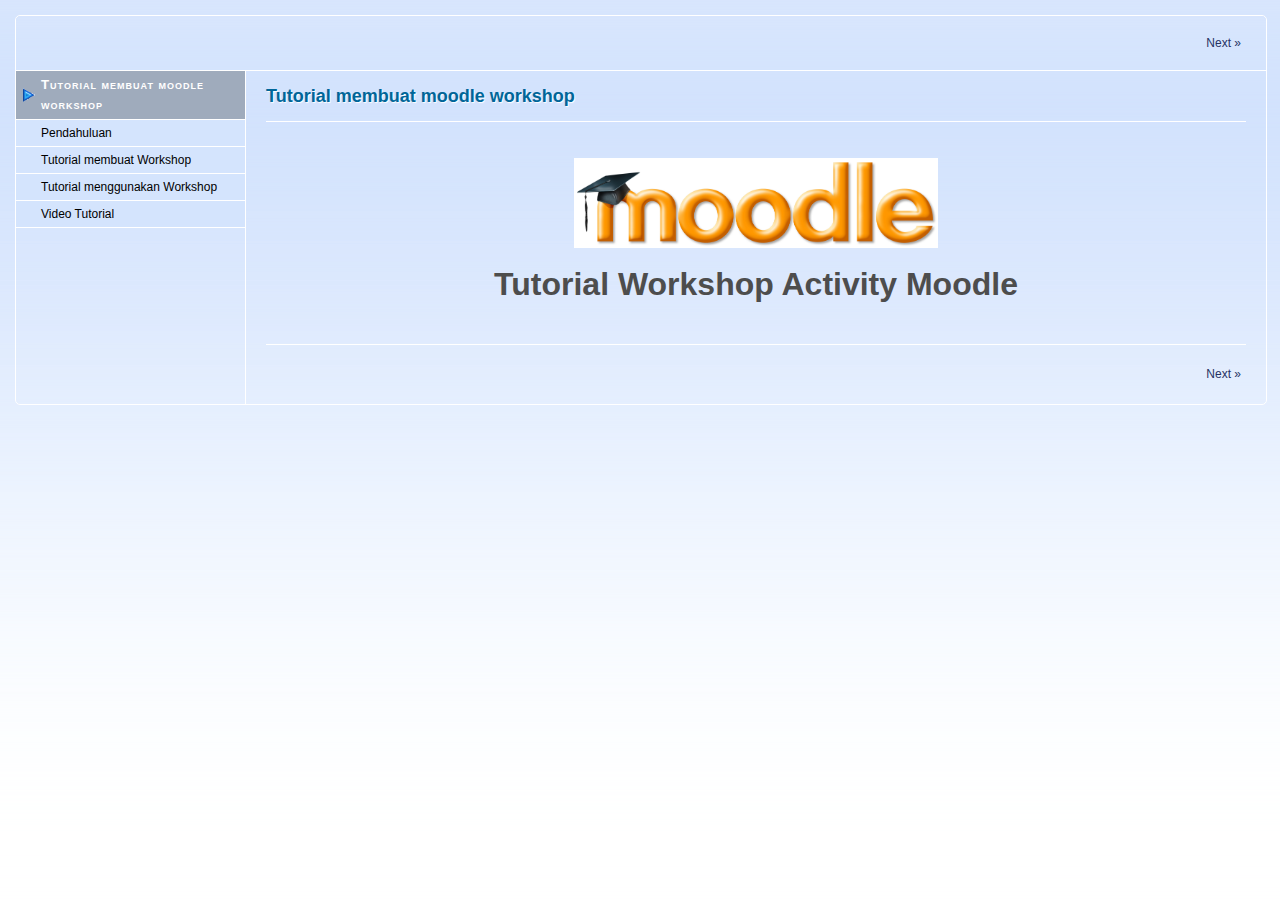
<file: index.html>
<!DOCTYPE html PUBLIC "-//W3C//DTD XHTML 1.0 Transitional//EN" "http://www.w3.org/TR/xhtml1/DTD/xhtml1-transitional.dtd">
<html lang="en" xml:lang="en" xmlns="http://www.w3.org/1999/xhtml">
<head>
<link rel="stylesheet" type="text/css" href="base.css" />
<link rel="stylesheet" type="text/css" href="content.css" />
<link rel="stylesheet" type="text/css" href="nav.css" />
<meta http-equiv="content-type" content="text/html;  charset=utf-8" />
<title>Tutorial membuat moodle workshop </title>
<link rel="shortcut icon" href="favicon.ico" type="image/x-icon" />
<meta name="generator" content="eXeLearning 2.0.4 - exelearning.net" />
<script type="text/javascript" src="exe_jquery.js"></script>
<script type="text/javascript">$exe_i18n={show:"Show",hide:"Hide",showFeedback:"Show Feedback",hideFeedback:"Hide Feedback",correct:"Correct",incorrect:"Incorrect",menu:"Menu"}</script>
<script type="text/javascript" src="common.js"></script>
</head>
<body class="exe-web-site"><script type="text/javascript">document.body.className+=" js"</script>
<div id="content">
<p id="skipNav"><a href="#main" class="sr-av">Skip navigation</a></p>
<div id="emptyHeader"></div>
<div id="siteNav">
<ul>
   <li id="active"><a href="index.html" class="active daddy main-node">Tutorial membuat moodle workshop</a></li>
   <li><a href="pendahuluan.html" class="no-ch">Pendahuluan</a></li>
   <li><a href="tutorial_membuat_workshop.html" class="no-ch">Tutorial membuat Workshop</a></li>
   <li><a href="tutorial_menggunakan_workshop.html" class="no-ch">Tutorial menggunakan Workshop</a></li>
   <li><a href="video_tutorial.html" class="no-ch">Video Tutorial</a></li>
</ul>
</div>
<div id='topPagination'>
<div class="pagination noprt">
<a href="pendahuluan.html" class="next"> Next<span> &raquo;</span></a>
</div>
</div>
<div id="main-wrapper">
<div id="main"><a name="main"></a>
<div id="nodeDecoration"><h1 id="nodeTitle">Tutorial membuat moodle workshop</h1></div>
<div class="iDevice_wrapper FreeTextIdevice" id="id10">
<div class="iDevice emphasis0">
<div id="ta10_85" class="block iDevice_content">
<p><img src="moodle_logo-4045x1000.jpg" width="364" height="90" style="display: block; margin-left: auto; margin-right: auto;" /></p>
<p style="text-align: center;"><span style="font-size: xx-large;"><strong>Tutorial Workshop Activity Moodle</strong></span></p>
</div>
</div>
</div>
</div>
</div>
<div id='bottomPagination'>
<div class="pagination noprt">
<a href="pendahuluan.html" class="next"> Next<span> &raquo;</span></a>
</div>
</div>
</div>
</body></html>
</file>
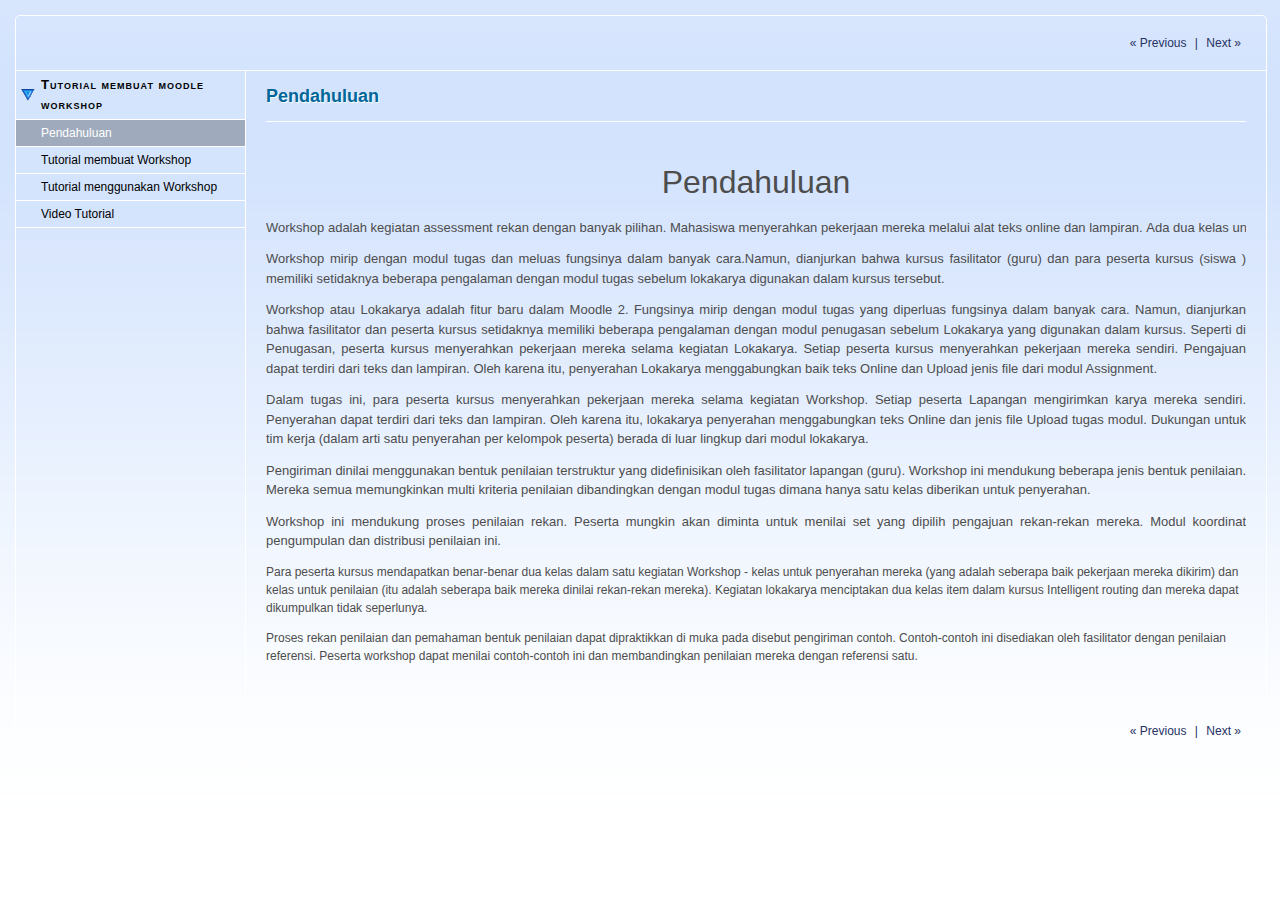
<file: pendahuluan.html>
<!DOCTYPE html PUBLIC "-//W3C//DTD XHTML 1.0 Transitional//EN" "http://www.w3.org/TR/xhtml1/DTD/xhtml1-transitional.dtd">
<html lang="en" xml:lang="en" xmlns="http://www.w3.org/1999/xhtml">
<head>
<link rel="stylesheet" type="text/css" href="base.css" />
<link rel="stylesheet" type="text/css" href="content.css" />
<link rel="stylesheet" type="text/css" href="nav.css" />
<meta http-equiv="content-type" content="text/html;  charset=utf-8" />
<title>Pendahuluan </title>
<link rel="shortcut icon" href="favicon.ico" type="image/x-icon" />
<meta name="generator" content="eXeLearning 2.0.4 - exelearning.net" />
<script type="text/javascript" src="exe_jquery.js"></script>
<script type="text/javascript">$exe_i18n={show:"Show",hide:"Hide",showFeedback:"Show Feedback",hideFeedback:"Hide Feedback",correct:"Correct",incorrect:"Incorrect",menu:"Menu"}</script>
<script type="text/javascript" src="common.js"></script>
</head>
<body class="exe-web-site"><script type="text/javascript">document.body.className+=" js"</script>
<div id="content">
<p id="skipNav"><a href="#main" class="sr-av">Skip navigation</a></p>
<div id="emptyHeader"></div>
<div id="siteNav">
<ul>
   <li><a href="index.html" class="daddy main-node">Tutorial membuat moodle workshop</a></li>
   <li id="active"><a href="pendahuluan.html" class="active no-ch">Pendahuluan</a></li>
   <li><a href="tutorial_membuat_workshop.html" class="no-ch">Tutorial membuat Workshop</a></li>
   <li><a href="tutorial_menggunakan_workshop.html" class="no-ch">Tutorial menggunakan Workshop</a></li>
   <li><a href="video_tutorial.html" class="no-ch">Video Tutorial</a></li>
</ul>
</div>
<div id='topPagination'>
<div class="pagination noprt">
<a href="index.html" class="prev"><span>&laquo; </span>Previous</a> | <a href="tutorial_membuat_workshop.html" class="next"> Next<span> &raquo;</span></a>
</div>
</div>
<div id="main-wrapper">
<div id="main"><a name="main"></a>
<div id="nodeDecoration"><h1 id="nodeTitle">Pendahuluan</h1></div>
<div class="iDevice_wrapper FreeTextIdevice" id="id16">
<div class="iDevice emphasis0">
<div id="ta16_85" class="block iDevice_content">
<div paragraphname="paragraph0">
<p style="text-align: center;"><span style="font-size: xx-large;">Pendahuluan</span></p>
<p style="text-align: justify;"><span style="font-size: small;"><span srcinfo="0:7" dstinfo="0:8" paragraphname="paragraph0" id="ouHighlight__0_7TO0_8">Workshop</span><span id="noHighlight_0.6032055595424026"> </span><span srcinfo="9:10" dstinfo="10:15" paragraphname="paragraph0" id="ouHighlight__9_10TO10_15">adalah</span><span id="noHighlight_0.7506384348962456"> </span><span srcinfo="30:37" dstinfo="17:24" paragraphname="paragraph0" id="ouHighlight__30_37TO17_24">kegiatan</span><span id="noHighlight_0.9457045763265342"> </span><span srcinfo="19:28" dstinfo="26:35" paragraphname="paragraph0" id="ouHighlight__19_28TO26_35">assessment</span><span id="noHighlight_0.0687736296094954"> </span><span srcinfo="14:17" dstinfo="37:41" paragraphname="paragraph0" id="ouHighlight__14_17TO37_41">rekan</span><span id="noHighlight_0.20784941222518682"> </span><span srcinfo="39:42" dstinfo="43:48" paragraphname="paragraph0" id="ouHighlight__39_42TO43_48">dengan</span><span id="noHighlight_0.37351741292513907"> </span><span srcinfo="44:47" dstinfo="50:55" paragraphname="paragraph0" id="ouHighlight__44_47TO50_55">banyak</span><span id="noHighlight_0.3458223713096231"> </span><span srcinfo="49:55" dstinfo="57:63" paragraphname="paragraph0" id="ouHighlight__49_55TO57_63">pilihan</span><span id="noHighlight_0.05591548141092062">.</span><span id="noHighlight_0.12004537391476333"> </span><span srcinfo="58:65" dstinfo="66:74" paragraphname="paragraph0" id="ouHighlight__58_65TO66_74">Mahasiswa </span><span id="noHighlight_0.3526960324961692"></span><span srcinfo="67:72" dstinfo="76:86" paragraphname="paragraph0" id="ouHighlight__67_72TO76_86">menyerahkan</span><span id="noHighlight_0.06347858626395464"> </span><span srcinfo="80:83" dstinfo="88:96" paragraphname="paragraph0" id="ouHighlight__80_83TO88_96">pekerjaan</span><span id="noHighlight_0.5794576734770089"> </span><span srcinfo="74:78" dstinfo="98:103" paragraphname="paragraph0" id="ouHighlight__74_78TO98_103">mereka</span><span id="noHighlight_0.5463086953386664"> </span><span srcinfo="85:87" dstinfo="105:111" paragraphname="paragraph0" id="ouHighlight__85_87TO105_111">melalui</span><span id="noHighlight_0.8612524378113449"> </span><span srcinfo="104:107" dstinfo="113:116" paragraphname="paragraph0" id="ouHighlight__104_107TO113_116">alat</span><span id="noHighlight_0.520806128391996"> </span><span srcinfo="99:102" dstinfo="118:121" paragraphname="paragraph0" id="ouHighlight__99_102TO118_121">teks</span><span id="noHighlight_0.2200146501418203"> </span><span srcinfo="92:97" dstinfo="123:128" paragraphname="paragraph0" id="ouHighlight__92_97TO123_128">online</span><span id="noHighlight_0.7652917436789721"> </span><span srcinfo="109:111" dstinfo="130:132" paragraphname="paragraph0" id="ouHighlight__109_111TO130_132">dan</span><span id="noHighlight_0.22672964353114367"> </span><span srcinfo="113:123" dstinfo="134:141" paragraphname="paragraph0" id="ouHighlight__113_123TO134_141">lampiran</span><span id="noHighlight_0.8835830921307206">.</span><span id="noHighlight_0.9275428515393287"> </span><span srcinfo="126:134" dstinfo="144:146" paragraphname="paragraph0" id="ouHighlight__126_134TO144_146">Ada</span><span id="noHighlight_0.7173487679101527"> </span><span srcinfo="136:138" dstinfo="148:150" paragraphname="paragraph0" id="ouHighlight__136_138TO148_150">dua</span><span id="noHighlight_0.0070130545645952225"> </span><span srcinfo="140:145" dstinfo="152:156" paragraphname="paragraph0" id="ouHighlight__140_145TO152_156">kelas </span><span id="noHighlight_0.4755918481387198"></span><span srcinfo="147:149" dstinfo="158:162" paragraphname="paragraph0" id="ouHighlight__147_149TO158_162">untuk</span><span id="noHighlight_0.8163855052553117"> </span><span srcinfo="153:159" dstinfo="164:172" paragraphname="paragraph0" id="ouHighlight__153_159TO164_172">mahasiswa</span><span id="noHighlight_0.38529728865250945">:</span><span id="noHighlight_0.9027597464155406"> </span><span srcinfo="172:175" dstinfo="175:183" paragraphname="paragraph0" id="ouHighlight__172_175TO175_183">pekerjaan</span><span id="noHighlight_0.7919426104053855"> </span><span srcinfo="162:166" dstinfo="185:190" paragraphname="paragraph0" id="ouHighlight__162_166TO185_190">mereka</span><span id="noHighlight_0.7670401663053781"> </span><span srcinfo="168:170" dstinfo="192:198" paragraphname="paragraph0" id="ouHighlight__168_170TO192_198">sendiri</span><span id="noHighlight_0.7472975414711982"> </span><span srcinfo="177:179" dstinfo="200:202" paragraphname="paragraph0" id="ouHighlight__177_179TO200_202">dan</span><span id="noHighlight_0.7403848045505583"> </span><span srcinfo="181:185" dstinfo="204:209" paragraphname="paragraph0" id="ouHighlight__181_185TO204_209">mereka</span><span id="noHighlight_0.10741082532331347"> </span><span srcinfo="187:190" dstinfo="211:215" paragraphname="paragraph0" id="ouHighlight__187_190TO211_215">rekan</span><span id="noHighlight_0.7449847930110991"> </span><span srcinfo="192:202" dstinfo="217:225" paragraphname="paragraph0" id="ouHighlight__192_202TO217_225">penilaian</span><span id="noHighlight_0.016399186104536057"> </span><span srcinfo="213:220" dstinfo="227:231" paragraphname="paragraph0" id="ouHighlight__213_220TO227_231">siswa</span><span id="noHighlight_0.6795131496619433"> </span><span srcinfo="207:211" dstinfo="233:239" paragraphname="paragraph0" id="ouHighlight__207_211TO233_239">lainnya </span><span id="noHighlight_0.468740078387782"></span><span srcinfo="223:226" dstinfo="241:247" paragraphname="paragraph0" id="ouHighlight__223_226TO241_247" class="highlight">bekerja</span><span id="noHighlight_0.47432308620773256">.</span></span></p>
<p style="text-align: justify;"><span style="font-size: small;"><span id="noHighlight_0.47432308620773256">Workshop mirip dengan modul tugas dan meluas fungsinya dalam banyak cara.Namun, dianjurkan bahwa kursus fasilitator (guru) dan para peserta kursus (siswa ) memiliki setidaknya beberapa pengalaman dengan modul tugas sebelum lokakarya digunakan dalam kursus tersebut. </span></span></p>
<p style="text-align: justify;"><span style="font-size: small; line-height: 1.5;">Workshop atau Lokakarya adalah fitur baru dalam Moodle 2. Fungsinya mirip dengan modul tugas yang diperluas fungsinya dalam banyak cara. Namun, dianjurkan bahwa fasilitator dan peserta kursus setidaknya memiliki beberapa pengalaman dengan modul penugasan sebelum Lokakarya yang digunakan dalam kursus. Seperti di Penugasan, peserta kursus menyerahkan pekerjaan mereka selama kegiatan Lokakarya. Setiap peserta kursus menyerahkan pekerjaan mereka sendiri. Pengajuan dapat terdiri dari teks dan lampiran. Oleh karena itu, penyerahan Lokakarya menggabungkan baik teks Online dan Upload jenis file dari modul Assignment.</span></p>
<p style="text-align: justify;"><span style="font-size: small; line-height: 1.5;">Dalam tugas ini, para peserta kursus menyerahkan pekerjaan mereka selama kegiatan Workshop. Setiap peserta Lapangan mengirimkan karya mereka sendiri. Penyerahan dapat terdiri dari teks dan lampiran. Oleh karena itu, lokakarya penyerahan menggabungkan teks Online dan jenis file Upload tugas modul. Dukungan untuk tim kerja (dalam arti satu penyerahan per kelompok peserta) berada di luar lingkup dari modul lokakarya.</span></p>
<p style="text-align: justify;"><span style="font-size: small; line-height: 1.5;">Pengiriman dinilai menggunakan bentuk penilaian terstruktur yang didefinisikan oleh fasilitator lapangan (guru). Workshop ini mendukung beberapa jenis bentuk penilaian. Mereka semua memungkinkan multi kriteria penilaian dibandingkan dengan modul tugas dimana hanya satu kelas diberikan untuk penyerahan.</span></p>
<p style="text-align: justify;"><span style="font-size: small; line-height: 1.5;">Workshop ini mendukung proses penilaian rekan. Peserta mungkin akan diminta untuk menilai set yang dipilih pengajuan rekan-rekan mereka. Modul koordinat pengumpulan dan distribusi penilaian ini.</span></p>
<p style="text-align: justify;"><span style="font-size: small; line-height: 1.5;"></span></p>
<p>Para peserta kursus mendapatkan benar-benar dua kelas dalam satu kegiatan Workshop - kelas untuk penyerahan mereka (yang adalah seberapa baik pekerjaan mereka dikirim) dan kelas untuk penilaian (itu adalah seberapa baik mereka dinilai rekan-rekan mereka). Kegiatan lokakarya menciptakan dua kelas item dalam kursus Intelligent routing dan mereka dapat dikumpulkan tidak seperlunya.</p>
<p>Proses rekan penilaian dan pemahaman bentuk penilaian dapat dipraktikkan di muka pada disebut pengiriman contoh. Contoh-contoh ini disediakan oleh fasilitator dengan penilaian referensi. Peserta workshop dapat menilai contoh-contoh ini dan membandingkan penilaian mereka dengan referensi satu.</p>
<p style="text-align: justify;"><span style="font-size: small; line-height: 1.5;"></span></p>
</div>
</div>
</div>
</div>
</div>
</div>
<div id='bottomPagination'>
<div class="pagination noprt">
<a href="index.html" class="prev"><span>&laquo; </span>Previous</a> | <a href="tutorial_membuat_workshop.html" class="next"> Next<span> &raquo;</span></a>
</div>
</div>
</div>
</body></html>
</file>
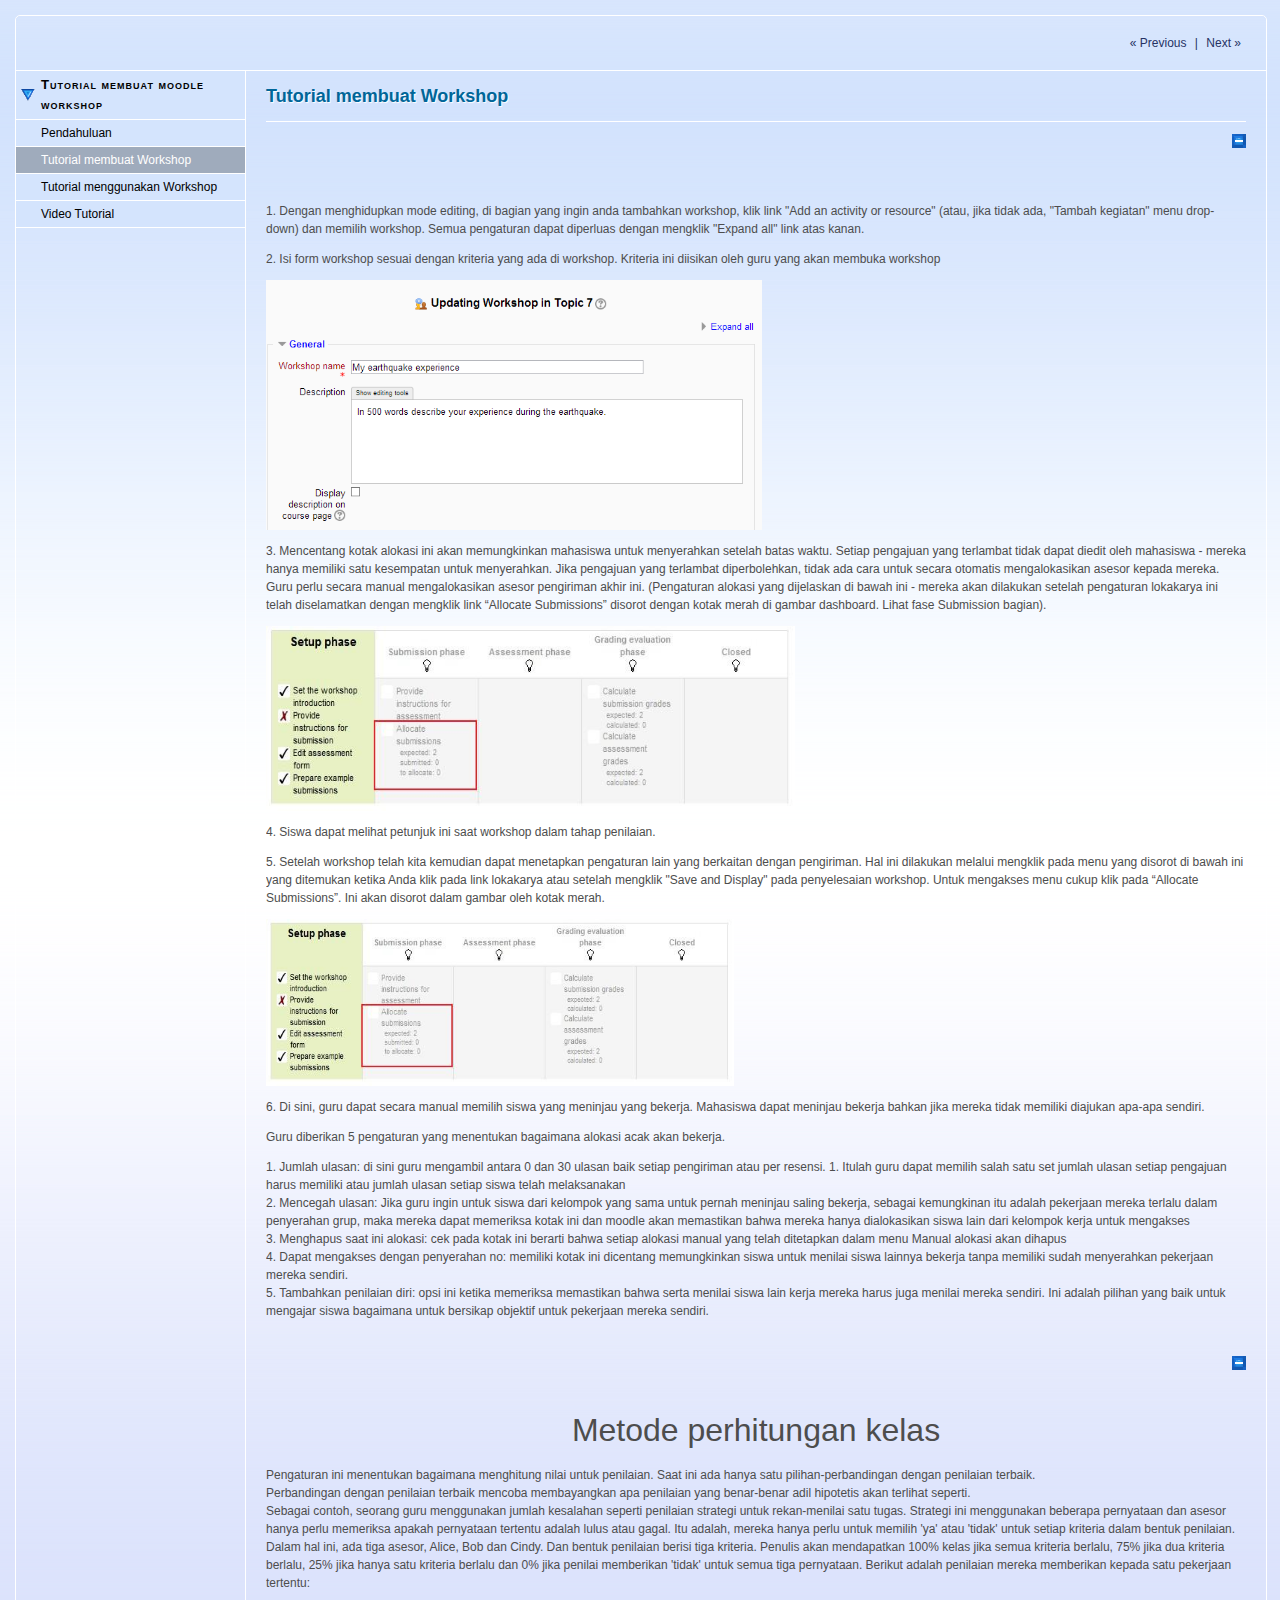
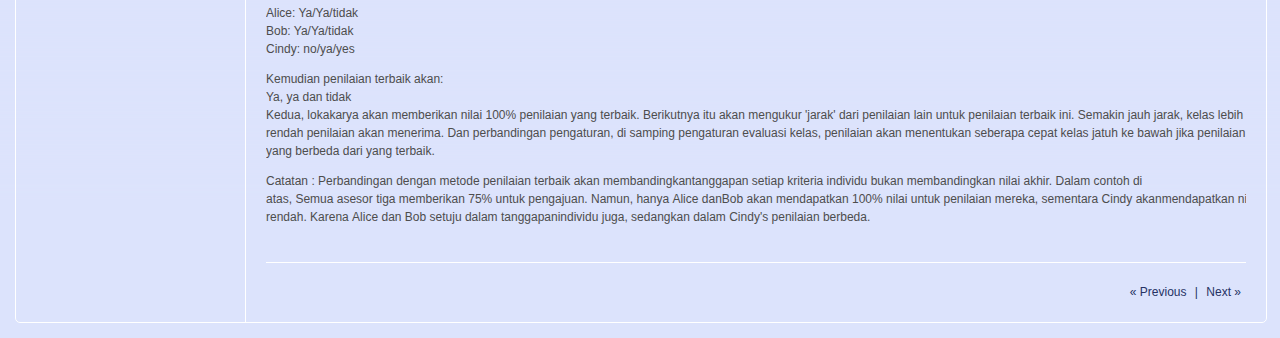
<file: tutorial_membuat_workshop.html>
<!DOCTYPE html PUBLIC "-//W3C//DTD XHTML 1.0 Transitional//EN" "http://www.w3.org/TR/xhtml1/DTD/xhtml1-transitional.dtd">
<html lang="en" xml:lang="en" xmlns="http://www.w3.org/1999/xhtml">
<head>
<link rel="stylesheet" type="text/css" href="base.css" />
<link rel="stylesheet" type="text/css" href="content.css" />
<link rel="stylesheet" type="text/css" href="nav.css" />
<meta http-equiv="content-type" content="text/html;  charset=utf-8" />
<title>Tutorial membuat Workshop </title>
<link rel="shortcut icon" href="favicon.ico" type="image/x-icon" />
<meta name="generator" content="eXeLearning 2.0.4 - exelearning.net" />
<script type="text/javascript" src="exe_jquery.js"></script>
<script type="text/javascript">$exe_i18n={show:"Show",hide:"Hide",showFeedback:"Show Feedback",hideFeedback:"Hide Feedback",correct:"Correct",incorrect:"Incorrect",menu:"Menu"}</script>
<script type="text/javascript" src="common.js"></script>
</head>
<body class="exe-web-site"><script type="text/javascript">document.body.className+=" js"</script>
<div id="content">
<p id="skipNav"><a href="#main" class="sr-av">Skip navigation</a></p>
<div id="emptyHeader"></div>
<div id="siteNav">
<ul>
   <li><a href="index.html" class="daddy main-node">Tutorial membuat moodle workshop</a></li>
   <li><a href="pendahuluan.html" class="no-ch">Pendahuluan</a></li>
   <li id="active"><a href="tutorial_membuat_workshop.html" class="active no-ch">Tutorial membuat Workshop</a></li>
   <li><a href="tutorial_menggunakan_workshop.html" class="no-ch">Tutorial menggunakan Workshop</a></li>
   <li><a href="video_tutorial.html" class="no-ch">Video Tutorial</a></li>
</ul>
</div>
<div id='topPagination'>
<div class="pagination noprt">
<a href="pendahuluan.html" class="prev"><span>&laquo; </span>Previous</a> | <a href="tutorial_menggunakan_workshop.html" class="next"> Next<span> &raquo;</span></a>
</div>
</div>
<div id="main-wrapper">
<div id="main"><a name="main"></a>
<div id="nodeDecoration"><h1 id="nodeTitle">Tutorial membuat Workshop</h1></div>
<div class="iDevice_wrapper FreeTextIdevice" id="id18">
<div class="iDevice emphasis0">
<div id="ta18_85" class="block iDevice_content">
<p><br />1. Dengan menghidupkan mode editing, di bagian yang ingin anda tambahkan workshop, klik link "Add an activity or resource" (atau, jika tidak ada, "Tambah kegiatan" menu drop-down) dan memilih workshop. Semua pengaturan dapat diperluas dengan mengklik "Expand all" link atas kanan.</p>
<p>2. Isi form workshop sesuai dengan kriteria yang ada di workshop. Kriteria ini diisikan oleh guru yang akan membuka workshop</p>
<p><img src="01.png" width="496" height="250" /></p>
<p>3. Mencentang kotak alokasi ini akan memungkinkan mahasiswa untuk menyerahkan setelah batas waktu. Setiap pengajuan yang terlambat tidak dapat diedit oleh mahasiswa - mereka hanya memiliki satu kesempatan untuk menyerahkan. Jika pengajuan yang terlambat diperbolehkan, tidak ada cara untuk secara otomatis mengalokasikan asesor kepada mereka. Guru perlu secara manual mengalokasikan asesor pengiriman akhir ini. (Pengaturan alokasi yang dijelaskan di bawah ini - mereka akan dilakukan setelah pengaturan lokakarya ini telah diselamatkan dengan mengklik link “Allocate Submissions” disorot dengan kotak merah di gambar dashboard. Lihat fase Submission bagian).</p>
<p><img src="02.jpg" width="529" height="185" /></p>
<p>4. Siswa dapat melihat petunjuk ini saat workshop dalam tahap penilaian.</p>
<p>5. Setelah workshop telah kita kemudian dapat menetapkan pengaturan lain yang berkaitan dengan pengiriman. Hal ini dilakukan melalui mengklik pada menu yang disorot di bawah ini yang ditemukan ketika Anda klik pada link lokakarya atau setelah mengklik "Save and Display" pada penyelesaian workshop. Untuk mengakses menu cukup klik pada “Allocate Submissions”. Ini akan disorot dalam gambar oleh kotak merah.</p>
<p><img src="02.jpg" width="468" height="167" /></p>
<p>6. Di sini, guru dapat secara manual memilih siswa yang meninjau yang bekerja. Mahasiswa dapat meninjau bekerja bahkan jika mereka tidak memiliki diajukan apa-apa sendiri.<span style="font-size: 0.75em; line-height: 1.5;"><br /></span></p>
<p>Guru diberikan 5 pengaturan yang menentukan bagaimana alokasi acak akan bekerja.</p>
<p>1. Jumlah ulasan: di sini guru mengambil antara 0 dan 30 ulasan baik setiap pengiriman atau per resensi. 1. Itulah guru dapat memilih salah satu set jumlah ulasan setiap pengajuan harus memiliki atau jumlah ulasan setiap siswa telah melaksanakan<br />2. Mencegah ulasan: Jika guru ingin untuk siswa dari kelompok yang sama untuk pernah meninjau saling bekerja, sebagai kemungkinan itu adalah pekerjaan mereka terlalu dalam penyerahan grup, maka mereka dapat memeriksa kotak ini dan moodle akan memastikan bahwa mereka hanya dialokasikan siswa lain dari kelompok kerja untuk mengakses<br />3. Menghapus saat ini alokasi: cek pada kotak ini berarti bahwa setiap alokasi manual yang telah ditetapkan dalam menu Manual alokasi akan dihapus<br />4. Dapat mengakses dengan penyerahan no: memiliki kotak ini dicentang memungkinkan siswa untuk menilai siswa lainnya bekerja tanpa memiliki sudah menyerahkan pekerjaan mereka sendiri.<br />5. Tambahkan penilaian diri: opsi ini ketika memeriksa memastikan bahwa serta menilai siswa lain kerja mereka harus juga menilai mereka sendiri. Ini adalah pilihan yang baik untuk mengajar siswa bagaimana untuk bersikap objektif untuk pekerjaan mereka sendiri.</p>
</div>
</div>
</div>
<div class="iDevice_wrapper FreeTextIdevice" id="id20">
<div class="iDevice emphasis0">
<div id="ta20_85" class="block iDevice_content">
<p style="text-align: center;"><span style="font-size: xx-large;"><span srcinfo="18:23" dstinfo="0:5" paragraphname="paragraph0" id="ouHighlight__18_23TO0_5">Metode</span><span id="noHighlight_0.4391475503798574"> </span><span srcinfo="6:16" dstinfo="7:17" paragraphname="paragraph0" id="ouHighlight__6_16TO7_17">perhitungan</span><span id="noHighlight_0.5661132000386715"> </span><span srcinfo="0:4" dstinfo="19:23" paragraphname="paragraph0" id="ouHighlight__0_4TO19_23">kelas</span></span></p>
<p style="text-align: left;"><span style="font-size: small;"><span srcinfo="0:4" dstinfo="19:23" paragraphname="paragraph0"></span></span></p>
<p>Pengaturan ini menentukan bagaimana menghitung nilai untuk penilaian. Saat ini ada hanya satu pilihan-perbandingan dengan penilaian terbaik.<br />Perbandingan dengan penilaian terbaik mencoba membayangkan apa penilaian yang benar-benar adil hipotetis akan terlihat seperti.<br />Sebagai contoh, seorang guru menggunakan jumlah kesalahan seperti penilaian strategi untuk rekan-menilai satu tugas. Strategi ini menggunakan beberapa pernyataan dan asesor hanya perlu memeriksa apakah pernyataan tertentu adalah lulus atau gagal. Itu adalah, mereka hanya perlu untuk memilih 'ya' atau 'tidak' untuk setiap kriteria dalam bentuk penilaian. Dalam hal ini, ada tiga asesor, Alice, Bob dan Cindy. Dan bentuk penilaian berisi tiga kriteria. Penulis akan mendapatkan 100% kelas jika semua kriteria berlalu, 75% jika dua kriteria berlalu, 25% jika hanya satu kriteria berlalu dan 0% jika penilai memberikan 'tidak' untuk semua tiga pernyataan. Berikut adalah penilaian mereka memberikan kepada satu pekerjaan tertentu:</p>
<p>Alice: Ya/Ya/tidak<br />Bob: Ya/Ya/tidak<br />Cindy: no/ya/yes</p>
<p>Kemudian penilaian terbaik akan:<br />Ya, ya dan tidak<br />Kedua, lokakarya akan memberikan nilai 100% penilaian yang terbaik. Berikutnya itu akan mengukur 'jarak' dari penilaian lain untuk penilaian terbaik ini. Semakin jauh jarak, kelas lebih rendah penilaian akan menerima. Dan perbandingan pengaturan, di samping pengaturan evaluasi kelas, penilaian akan menentukan seberapa cepat kelas jatuh ke bawah jika penilaian yang berbeda dari yang terbaik.</p>
<p><span srcinfo="0:3" dstinfo="0:6" paragraphname="paragraph0" id="ouHighlight__0_3TO0_6">Catatan </span><span id="noHighlight_0.13271954818628728">:</span><span id="noHighlight_0.9378326963633299"> </span><span srcinfo="6:15" dstinfo="9:20" paragraphname="paragraph0" id="ouHighlight__6_15TO9_20">Perbandingan</span><span id="noHighlight_0.9389402649831027"> </span><span srcinfo="17:20" dstinfo="22:27" paragraphname="paragraph0" id="ouHighlight__17_20TO22_27">dengan</span><span id="noHighlight_0.24389659776352346"> </span><span srcinfo="42:47" dstinfo="29:34" paragraphname="paragraph0" id="ouHighlight__42_47TO29_34">metode</span><span id="noHighlight_0.7119436236098409"> </span><span srcinfo="31:40" dstinfo="36:44" paragraphname="paragraph0" id="ouHighlight__31_40TO36_44">penilaian</span><span id="noHighlight_0.15276599815115333"> </span><span srcinfo="26:29" dstinfo="46:52" paragraphname="paragraph0" id="ouHighlight__26_29TO46_52">terbaik</span><span id="noHighlight_0.3818132246378809"> </span><span srcinfo="49:52" dstinfo="54:57" paragraphname="paragraph0" id="ouHighlight__49_52TO54_57">akan</span><span id="noHighlight_0.9937537882942706"> </span><span srcinfo="54:60" dstinfo="59:71" paragraphname="paragraph0" id="ouHighlight__54_60TO59_71">membandingkan</span><span id="noHighlight_0.30748244235292077"></span><span srcinfo="62:70" dstinfo="73:81" paragraphname="paragraph0" id="ouHighlight__62_70TO73_81">tanggapan</span><span id="noHighlight_0.1352504212409258"> </span><span srcinfo="75:78" dstinfo="83:88" paragraphname="paragraph0" id="ouHighlight__75_78TO83_88">setiap</span><span id="noHighlight_0.43741781916469336"> </span><span srcinfo="91:99" dstinfo="90:97" paragraphname="paragraph0" id="ouHighlight__91_99TO90_97">kriteria</span><span id="noHighlight_0.5115154406521469"> </span><span srcinfo="80:89" dstinfo="99:106" paragraphname="paragraph0" id="ouHighlight__80_89TO99_106">individu</span><span id="noHighlight_0.5577755800914019"> </span><span srcinfo="101:110" dstinfo="108:112" paragraphname="paragraph0" id="ouHighlight__101_110TO108_112">bukan</span><span id="noHighlight_0.7297670373227447"> </span><span srcinfo="112:120" dstinfo="114:126" paragraphname="paragraph0" id="ouHighlight__112_120TO114_126">membandingkan</span><span id="noHighlight_0.8496775922831148"> </span><span srcinfo="132:137" dstinfo="128:132" paragraphname="paragraph0" id="ouHighlight__132_137TO128_132">nilai</span><span id="noHighlight_0.7582682312931865"> </span><span srcinfo="126:130" dstinfo="134:138" paragraphname="paragraph0" id="ouHighlight__126_130TO134_138">akhir</span><span id="noHighlight_0.5714907476212829">.</span><span id="noHighlight_0.12691159453243017"> </span><span srcinfo="140:141" dstinfo="141:145" paragraphname="paragraph0" id="ouHighlight__140_141TO141_145">Dalam</span><span id="noHighlight_0.29672378534451127"> </span><span srcinfo="147:153" dstinfo="147:152" paragraphname="paragraph0" id="ouHighlight__147_153TO147_152">contoh</span><span id="noHighlight_0.9400059750769287"> </span><span srcinfo="155:159" dstinfo="154:160" paragraphname="paragraph0" id="ouHighlight__155_159TO154_160">di atas</span><span id="noHighlight_0.3256443701684475">,</span><span id="noHighlight_0.5084567593876272"> </span><span srcinfo="162:164" dstinfo="163:167" paragraphname="paragraph0" id="ouHighlight__162_164TO163_167">Semua</span><span id="noHighlight_0.5038320005405694"> </span><span srcinfo="179:187" dstinfo="169:174" paragraphname="paragraph0" id="ouHighlight__179_187TO169_174">asesor</span><span id="noHighlight_0.1939927141647786"> </span><span srcinfo="173:177" dstinfo="176:179" paragraphname="paragraph0" id="ouHighlight__173_177TO176_179">tiga</span><span id="noHighlight_0.6879035523161292"> </span><span srcinfo="189:192" dstinfo="181:190" paragraphname="paragraph0" id="ouHighlight__189_192TO181_190">memberikan</span><span id="noHighlight_0.8313902618829161"> </span><span srcinfo="194:196" dstinfo="192:194" paragraphname="paragraph0" id="ouHighlight__194_196TO192_194">75%</span><span id="noHighlight_0.8827056281734258"> </span><span srcinfo="198:199" dstinfo="196:200" paragraphname="paragraph0" id="ouHighlight__198_199TO196_200">untuk</span><span id="noHighlight_0.1371682316530496"> </span><span srcinfo="205:214" dstinfo="202:210" paragraphname="paragraph0" id="ouHighlight__205_214TO202_210">pengajuan</span><span id="noHighlight_0.26028264593333006">.</span><span id="noHighlight_0.6907924457918853"> </span><span srcinfo="217:223" dstinfo="213:217" paragraphname="paragraph0" id="ouHighlight__217_223TO213_217">Namun</span><span id="noHighlight_0.8465336188673973">,</span><span id="noHighlight_0.07364345248788595"> </span><span srcinfo="226:229" dstinfo="220:224" paragraphname="paragraph0" id="ouHighlight__226_229TO220_224">hanya</span><span id="noHighlight_0.9425538291689008"> </span><span srcinfo="231:235" dstinfo="226:230" paragraphname="paragraph0" id="ouHighlight__231_235TO226_230">Alice</span><span id="noHighlight_0.20863981312140822"> </span><span srcinfo="237:239" dstinfo="232:234" paragraphname="paragraph0" id="ouHighlight__237_239TO232_234">dan</span><span id="noHighlight_0.9199289768002927"></span><span srcinfo="241:243" dstinfo="236:238" paragraphname="paragraph0" id="ouHighlight__241_243TO236_238">Bob</span><span id="noHighlight_0.24880189076066017"> </span><span srcinfo="245:248" dstinfo="240:243" paragraphname="paragraph0" id="ouHighlight__245_248TO240_243">akan</span><span id="noHighlight_0.018932150211185217"> </span><span srcinfo="250:252" dstinfo="245:255" paragraphname="paragraph0" id="ouHighlight__250_252TO245_255">mendapatkan</span><span id="noHighlight_0.21225086622871459"> </span><span srcinfo="254:257" dstinfo="257:260" paragraphname="paragraph0" id="ouHighlight__254_257TO257_260">100%</span><span id="noHighlight_0.8683108403347433"> </span><span srcinfo="259:263" dstinfo="262:266" paragraphname="paragraph0" id="ouHighlight__259_263TO262_266">nilai</span><span id="noHighlight_0.5324773471802473"> </span><span srcinfo="265:267" dstinfo="268:272" paragraphname="paragraph0" id="ouHighlight__265_267TO268_272">untuk</span><span id="noHighlight_0.6856623673811555"> </span><span srcinfo="275:285" dstinfo="274:282" paragraphname="paragraph0" id="ouHighlight__275_285TO274_282">penilaian</span><span id="noHighlight_0.48245591786690056"> </span><span srcinfo="269:273" dstinfo="284:289" paragraphname="paragraph0" id="ouHighlight__269_273TO284_289">mereka</span><span id="noHighlight_0.8052733142394572">,</span><span id="noHighlight_0.10275412956252694"> </span><span srcinfo="288:292" dstinfo="292:300" paragraphname="paragraph0" id="ouHighlight__288_292TO292_300">sementara</span><span id="noHighlight_0.8524747125338763"> </span><span srcinfo="294:298" dstinfo="302:306" paragraphname="paragraph0" id="ouHighlight__294_298TO302_306">Cindy</span><span id="noHighlight_0.931990520330146"> </span><span srcinfo="300:303" dstinfo="308:311" paragraphname="paragraph0" id="ouHighlight__300_303TO308_311">akan</span><span id="noHighlight_0.7675473294220865"></span><span srcinfo="305:307" dstinfo="313:323" paragraphname="paragraph0" id="ouHighlight__305_307TO313_323">mendapatkan</span><span id="noHighlight_0.8646543431095779"> </span><span srcinfo="317:321" dstinfo="325:329" paragraphname="paragraph0" id="ouHighlight__317_321TO325_329">nilai</span><span id="noHighlight_0.657410689862445"> </span><span srcinfo="309:309" dstinfo="331:334" paragraphname="paragraph0" id="ouHighlight__309_309TO331_334">yang</span><span id="noHighlight_0.3341888615395874"> </span><span srcinfo="311:315" dstinfo="336:347" paragraphname="paragraph0" id="ouHighlight__311_315TO336_347">lebih rendah</span><span id="noHighlight_0.495652838377282">.</span><span id="noHighlight_0.6838894272223115"> </span><span srcinfo="324:330" dstinfo="350:355" paragraphname="paragraph0" id="ouHighlight__324_330TO350_355">Karena</span><span id="noHighlight_0.5588828530162573"> </span><span srcinfo="332:336" dstinfo="357:361" paragraphname="paragraph0" id="ouHighlight__332_336TO357_361">Alice</span><span id="noHighlight_0.5855424765031785"> </span><span srcinfo="338:340" dstinfo="363:365" paragraphname="paragraph0" id="ouHighlight__338_340TO363_365">dan</span><span id="noHighlight_0.4538643527776003"> </span><span srcinfo="342:344" dstinfo="367:369" paragraphname="paragraph0" id="ouHighlight__342_344TO367_369">Bob</span><span id="noHighlight_0.21040735649876297"> </span><span srcinfo="346:350" dstinfo="371:376" paragraphname="paragraph0" id="ouHighlight__346_350TO371_376">setuju</span><span id="noHighlight_0.6989345985930413"> </span><span srcinfo="352:353" dstinfo="378:382" paragraphname="paragraph0" id="ouHighlight__352_353TO378_382">dalam</span><span id="noHighlight_0.7447358216159046"> </span><span srcinfo="366:374" dstinfo="384:392" paragraphname="paragraph0" id="ouHighlight__366_374TO384_392">tanggapan</span><span id="noHighlight_0.7772797045763582"></span><span srcinfo="355:364" dstinfo="394:401" paragraphname="paragraph0" id="ouHighlight__355_364TO394_401">individu</span><span id="noHighlight_0.3371235174126923"> </span><span srcinfo="376:378" dstinfo="403:406" paragraphname="paragraph0" id="ouHighlight__376_378TO403_406">juga</span><span id="noHighlight_0.3509047806728631">,</span><span id="noHighlight_0.6595271553378552"> </span><span srcinfo="381:385" dstinfo="409:417" paragraphname="paragraph0" id="ouHighlight__381_385TO409_417">sedangkan</span><span id="noHighlight_0.1588549232110381"> </span><span srcinfo="401:402" dstinfo="419:423" paragraphname="paragraph0" id="ouHighlight__401_402TO419_423">dalam</span><span id="noHighlight_0.13866258668713272"> </span><span srcinfo="404:410" dstinfo="425:431" paragraphname="paragraph0" id="ouHighlight__404_410TO425_431">Cindy's</span><span id="noHighlight_0.02250177087262273"> </span><span srcinfo="412:421" dstinfo="433:441" paragraphname="paragraph0" id="ouHighlight__412_421TO433_441">penilaian</span><span id="noHighlight_0.5590870908927172"> </span><span srcinfo="427:435" dstinfo="443:449" paragraphname="paragraph0" id="ouHighlight__427_435TO443_449" class="highlight">berbeda</span><span id="noHighlight_0.25521676149219275">.</span></p>
</div>
</div>
</div>
</div>
</div>
<div id='bottomPagination'>
<div class="pagination noprt">
<a href="pendahuluan.html" class="prev"><span>&laquo; </span>Previous</a> | <a href="tutorial_menggunakan_workshop.html" class="next"> Next<span> &raquo;</span></a>
</div>
</div>
</div>
</body></html>
</file>
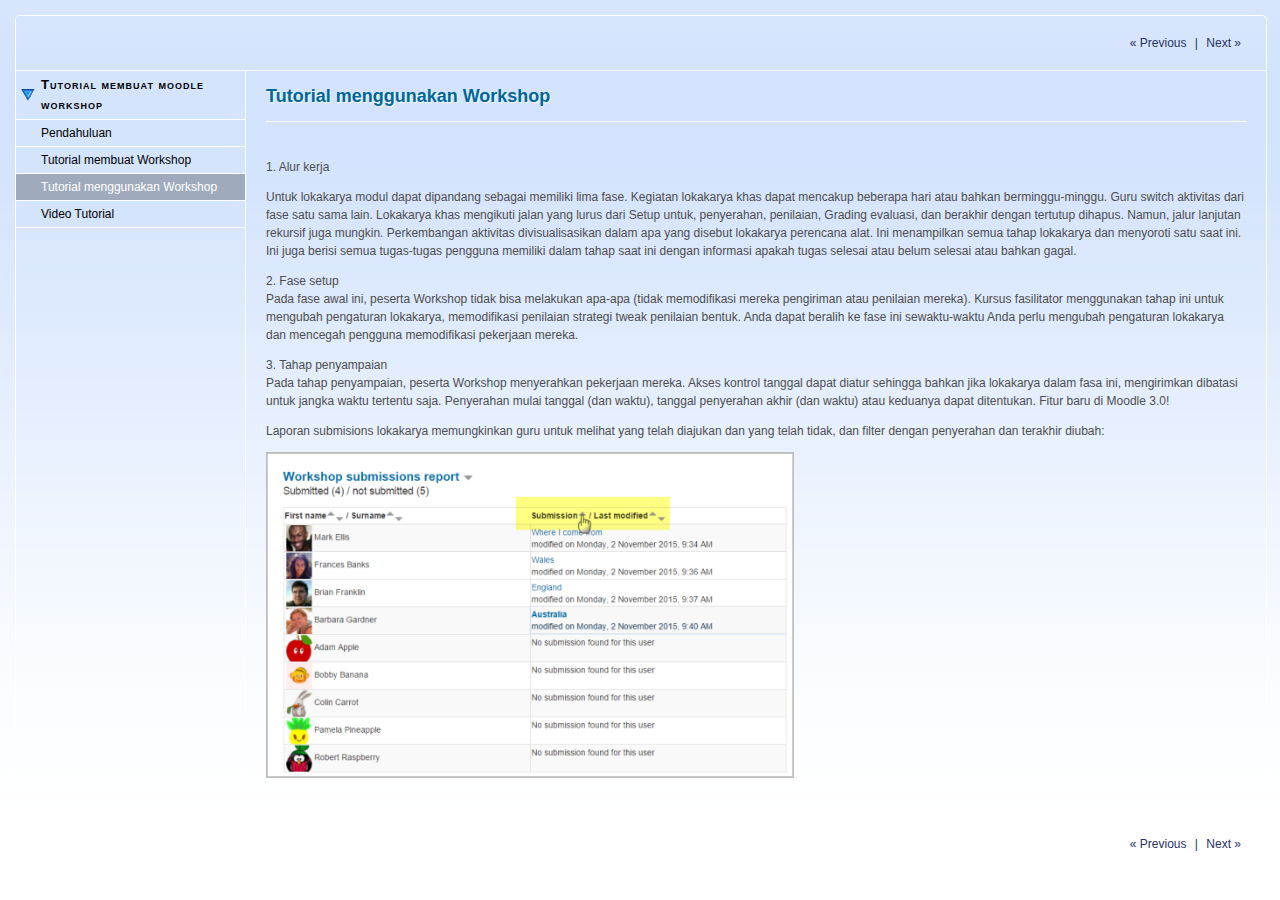
<file: tutorial_menggunakan_workshop.html>
<!DOCTYPE html PUBLIC "-//W3C//DTD XHTML 1.0 Transitional//EN" "http://www.w3.org/TR/xhtml1/DTD/xhtml1-transitional.dtd">
<html lang="en" xml:lang="en" xmlns="http://www.w3.org/1999/xhtml">
<head>
<link rel="stylesheet" type="text/css" href="base.css" />
<link rel="stylesheet" type="text/css" href="content.css" />
<link rel="stylesheet" type="text/css" href="nav.css" />
<meta http-equiv="content-type" content="text/html;  charset=utf-8" />
<title>Tutorial menggunakan Workshop </title>
<link rel="shortcut icon" href="favicon.ico" type="image/x-icon" />
<meta name="generator" content="eXeLearning 2.0.4 - exelearning.net" />
<script type="text/javascript" src="exe_jquery.js"></script>
<script type="text/javascript">$exe_i18n={show:"Show",hide:"Hide",showFeedback:"Show Feedback",hideFeedback:"Hide Feedback",correct:"Correct",incorrect:"Incorrect",menu:"Menu"}</script>
<script type="text/javascript" src="common.js"></script>
</head>
<body class="exe-web-site"><script type="text/javascript">document.body.className+=" js"</script>
<div id="content">
<p id="skipNav"><a href="#main" class="sr-av">Skip navigation</a></p>
<div id="emptyHeader"></div>
<div id="siteNav">
<ul>
   <li><a href="index.html" class="daddy main-node">Tutorial membuat moodle workshop</a></li>
   <li><a href="pendahuluan.html" class="no-ch">Pendahuluan</a></li>
   <li><a href="tutorial_membuat_workshop.html" class="no-ch">Tutorial membuat Workshop</a></li>
   <li id="active"><a href="tutorial_menggunakan_workshop.html" class="active no-ch">Tutorial menggunakan Workshop</a></li>
   <li><a href="video_tutorial.html" class="no-ch">Video Tutorial</a></li>
</ul>
</div>
<div id='topPagination'>
<div class="pagination noprt">
<a href="tutorial_membuat_workshop.html" class="prev"><span>&laquo; </span>Previous</a> | <a href="video_tutorial.html" class="next"> Next<span> &raquo;</span></a>
</div>
</div>
<div id="main-wrapper">
<div id="main"><a name="main"></a>
<div id="nodeDecoration"><h1 id="nodeTitle">Tutorial menggunakan Workshop</h1></div>
<div class="iDevice_wrapper FreeTextIdevice" id="id19">
<div class="iDevice emphasis0">
<div id="ta19_85" class="block iDevice_content">
<p>1. Alur kerja</p>
<p>Untuk lokakarya modul dapat dipandang sebagai memiliki lima fase. Kegiatan lokakarya khas dapat mencakup beberapa hari atau bahkan berminggu-minggu. Guru switch aktivitas dari fase satu sama lain. Lokakarya khas mengikuti jalan yang lurus dari Setup untuk, penyerahan, penilaian, Grading evaluasi, dan berakhir dengan tertutup dihapus. Namun, jalur lanjutan rekursif juga mungkin. Perkembangan aktivitas divisualisasikan dalam apa yang disebut lokakarya perencana alat. Ini menampilkan semua tahap lokakarya dan menyoroti satu saat ini. Ini juga berisi semua tugas-tugas pengguna memiliki dalam tahap saat ini dengan informasi apakah tugas selesai atau belum selesai atau bahkan gagal.<span style="font-size: 0.75em; line-height: 1.5;"><br /></span></p>
<p>2. Fase setup<br />Pada fase awal ini, peserta Workshop tidak bisa melakukan apa-apa (tidak memodifikasi mereka pengiriman atau penilaian mereka). Kursus fasilitator menggunakan tahap ini untuk mengubah pengaturan lokakarya, memodifikasi penilaian strategi tweak penilaian bentuk. Anda dapat beralih ke fase ini sewaktu-waktu Anda perlu mengubah pengaturan lokakarya dan mencegah pengguna memodifikasi pekerjaan mereka.</p>
<p>3. Tahap penyampaian<br />Pada tahap penyampaian, peserta Workshop menyerahkan pekerjaan mereka. Akses kontrol tanggal dapat diatur sehingga bahkan jika lokakarya dalam fasa ini, mengirimkan dibatasi untuk jangka waktu tertentu saja. Penyerahan mulai tanggal (dan waktu), tanggal penyerahan akhir (dan waktu) atau keduanya dapat ditentukan. Fitur baru di Moodle 3.0!</p>
<p>Laporan submisions lokakarya memungkinkan guru untuk melihat yang telah diajukan dan yang telah tidak, dan filter dengan penyerahan dan terakhir diubah:</p>
<p><img src="05.png" width="528" height="326" /></p>
</div>
</div>
</div>
</div>
</div>
<div id='bottomPagination'>
<div class="pagination noprt">
<a href="tutorial_membuat_workshop.html" class="prev"><span>&laquo; </span>Previous</a> | <a href="video_tutorial.html" class="next"> Next<span> &raquo;</span></a>
</div>
</div>
</div>
</body></html>
</file>
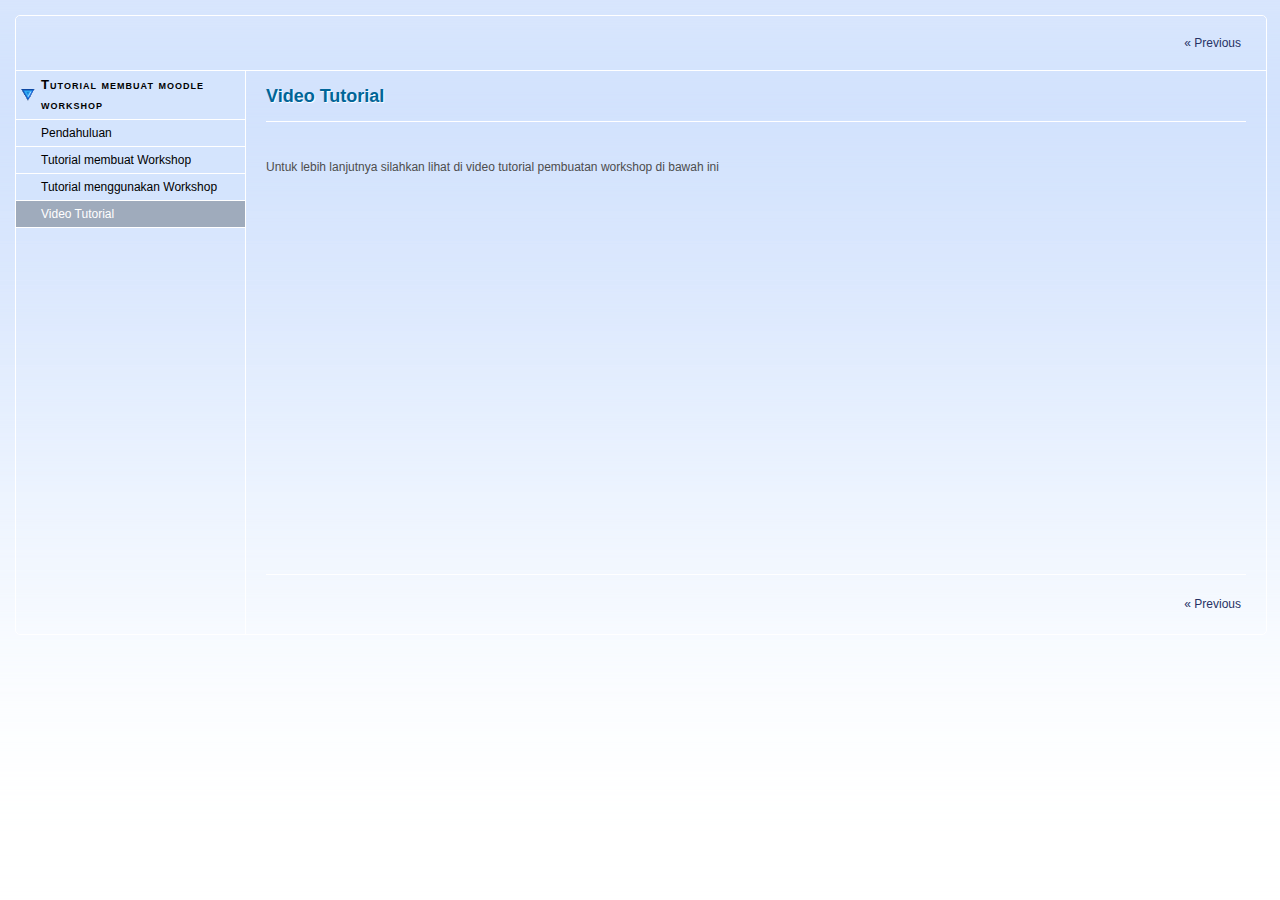
<file: video_tutorial.html>
<!DOCTYPE html PUBLIC "-//W3C//DTD XHTML 1.0 Transitional//EN" "http://www.w3.org/TR/xhtml1/DTD/xhtml1-transitional.dtd">
<html lang="en" xml:lang="en" xmlns="http://www.w3.org/1999/xhtml">
<head>
<link rel="stylesheet" type="text/css" href="base.css" />
<link rel="stylesheet" type="text/css" href="content.css" />
<link rel="stylesheet" type="text/css" href="nav.css" />
<meta http-equiv="content-type" content="text/html;  charset=utf-8" />
<title>Video Tutorial </title>
<link rel="shortcut icon" href="favicon.ico" type="image/x-icon" />
<meta name="generator" content="eXeLearning 2.0.4 - exelearning.net" />
<script type="text/javascript" src="exe_jquery.js"></script>
<script type="text/javascript">$exe_i18n={show:"Show",hide:"Hide",showFeedback:"Show Feedback",hideFeedback:"Hide Feedback",correct:"Correct",incorrect:"Incorrect",menu:"Menu"}</script>
<script type="text/javascript" src="common.js"></script>
</head>
<body class="exe-web-site"><script type="text/javascript">document.body.className+=" js"</script>
<div id="content">
<p id="skipNav"><a href="#main" class="sr-av">Skip navigation</a></p>
<div id="emptyHeader"></div>
<div id="siteNav">
<ul>
   <li><a href="index.html" class="daddy main-node">Tutorial membuat moodle workshop</a></li>
   <li><a href="pendahuluan.html" class="no-ch">Pendahuluan</a></li>
   <li><a href="tutorial_membuat_workshop.html" class="no-ch">Tutorial membuat Workshop</a></li>
   <li><a href="tutorial_menggunakan_workshop.html" class="no-ch">Tutorial menggunakan Workshop</a></li>
   <li id="active"><a href="video_tutorial.html" class="active no-ch">Video Tutorial</a></li>
</ul>
</div>
<div id='topPagination'>
<div class="pagination noprt">
<a href="tutorial_menggunakan_workshop.html" class="prev"><span>&laquo; </span>Previous</a>
</div>
</div>
<div id="main-wrapper">
<div id="main"><a name="main"></a>
<div id="nodeDecoration"><h1 id="nodeTitle">Video Tutorial</h1></div>
<div class="iDevice_wrapper FreeTextIdevice" id="id21">
<div class="iDevice emphasis0">
<div id="ta21_85" class="block iDevice_content">
<p>Untuk lebih lanjutnya silahkan lihat di video tutorial pembuatan workshop di bawah ini</p>
<p><iframe width="425" height="350" src="//www.youtube.com/embed/_nNgpkVe5k4" frameborder="0"></iframe></p>
</div>
</div>
</div>
</div>
</div>
<div id='bottomPagination'>
<div class="pagination noprt">
<a href="tutorial_menggunakan_workshop.html" class="prev"><span>&laquo; </span>Previous</a>
</div>
</div>
</div>
</body></html>
</file>
<file: base.css>
/*
eXe
Copyright 2004-2006, University of Auckland
Copyright 2004-2007 eXe Project, New Zealand Tertiary Education Commission
base style sheet for all themes
*/

body{margin:0;padding:0 10px 10px 10px;font-family:arial,verdana,helvetica,sans-serif;font-size:.8em}
#header{text-align:left;height:50px;padding-left:20px;font-size:2.2em;font-weight:bold}
a{text-decoration:none}
a:hover,a:focus{text-decoration:underline}
img.submit,img.help,img.info,img.gallery{border:0}
li{list-style-position:inside}
#nodeDecoration{padding:0.1em;border-bottom:0em;text-align:right}
.block,.feedback{display:block;padding-top:0.25em;padding-bottom:0.25em}
.feedback{font-family:times,serif;font-size:120%}
.feedback-button p{margin:0}
/* iDevice */
.emphasis0{padding-left:0;margin:0}
.iDeviceTitle{font-weight:bold;position:relative;top:-18px;/* aligns title up with middle of icon */}
input.feedbackbutton{margin-top:10px;margin-bottom:10px}
/* 'tips for completion' and 'pedagogical help' */
.popupDiv{background-color:#EDEFF0;border:2px solid #607489;padding:0 4px 4px 4px;margin-left:15px;text-align:left;z-index:99;border-radius:3px}
.popupDivLabel{text-align:center;font:message-box;font-weight:bold;color:#fff;cursor:move;margin:0 -4px;background-image:url(popup_bg.gif)}
@media print{
    .feedback{display:block!important}
    .feedbackbutton,.feedback-button{display:none!important}
    #main{margin-left:10px}
    div.node{page-break-after:always}
}
/* The New eXeLearning */
/* Include these styles in the old themes */
.pre-code{background:#112C4A;color:#E7ECF1;font-family:Monaco,Courier,monospace;border-radius:9px;font-size:12px;margin:2em 1em;overflow:auto;padding:20px}
.iDevice_content{position:relative;max-width:100%}
.exe-epub3 .iDevice_content{position:static}
.iDevice_header{background-position:0 50%;background-repeat:no-repeat}
/* TinyMCE: Images and media */
.exe-figure{margin:1.5em 0;max-width:100%}
.position-center{margin:1.5em auto}
.position-right{margin:1.5em 0 1.5em auto}
.float-left{float:left;margin:.5em 1.5em 1em 0}
.float-right{float:right;margin:.5em 0 1em 1.5em}
.figcaption{padding-top:.2em}
.figcaption.header{padding-top:0;padding-bottom:.2em}
/* TinyMCE templates */
.exe-layout-2-cols,.exe-layout-3-cols{width:100%}
.exe-layout-2-cols .exe-col{float:left;width:49%}
.exe-layout-2-cols .exe-col-1{padding-right:1%}
.exe-layout-2-cols .exe-col-2{padding-left:1%}
.exe-layout-2-30-70 .exe-col{width:69%}
.exe-layout-2-30-70 .exe-col-1{width:29%}
.exe-layout-2-70-30 .exe-col{width:29%}
.exe-layout-2-70-30 .exe-col-1{width:69%}
.exe-layout-3-cols .exe-col{float:left;width:32%}
.exe-layout-3-cols .exe-col-1,.exe-layout-3-cols .exe-col-2{padding-right:2%}
/* Autoclear */
.exe-clear{overflow:auto}
/* JavaScript on/offf */
.toggle-idevice,.exe-hidden,.js-required,.js .js-hidden{display:none}
.js .js-required{display:block}
/* Hints */
.js #main .iDevice_hint_title{font-size:1em;margin-top:0;font-weight:normal;*margin-top:1em}/* IE6, IE7 */
.iDevice_hint{margin-bottom:1.5em}
.iDevice_hint_title a{background-repeat:no-repeat;background-position:0 50%;padding-left:23px;text-decoration:none}
.iDevice_hint_content{padding:0 23px}
/* Questions/Answers */
.iDevice_answers{margin-top:.5em}
.iDevice_answer{overflow:hidden;*margin:1.5em 0}/* IE6, IE7 */
.iDevice_answer p{margin-top:0}
.iDevice_answer-field{width:2.5em;float:left}
.js .iDevice_answer-content,.js .iDevice_answer-feedback{padding-left:2.5em}
/* To review */
.hidden-idevice .image_text{display:none} /* iDevice Toggler : Required for Magnifier */
/* Accessibility */
#skipNav{margin:0;position:absolute;width:100%}
.sr-av,.js .js-sr-av,#skipNav a,.exe-hidden-accessible{position:absolute;overflow:hidden;clip:rect(0 0 0 0);clip:rect(0,0,0,0);height:0} /* sr-av: Avaible for Screen Readers */
#skipNav a{background:#333;color:#fff;padding:.4em .85em} /* clip:rect(0 0 0 0) is for IE6 & 7 */
#skipNav a:active,#skipNav a:focus{position:static;overflow:visible;clip:auto;height:auto}
</file>
<file: content.css>
/*
eXe
Copyright 2004-2005, University of Auckland
style sheet for Maori theme by Derek Renata - renade@xtra.co.nz
===========================
Modified by eXeLearning.net
*/
html{padding:0}
body{font:.75em/1.5 Arial,Verdana,Helvetica,sans-serif;padding:15px;margin:0;text-align:left;color:#4D4D4D;background:#DCE3FC url(_kahurangi_page_bg.gif) repeat-x 0 0}
a{color:#069}
a:hover,a:focus{color:#008FD6}
#header,#emptyHeader{text-align:left;height:3em;padding-left:0;font-size:1.5em;line-height:3em;text-shadow:1px 1px 1px #FFFFFF;border-bottom:1px solid #FFFFFF;border-top:1px solid #FFFFFF;color:#006699} /* Header is also in single page */
#header h1{margin:0;font-size:1em}
#nodeDecoration{text-align:left;padding:1em 0;margin-bottom:2em;background:#D5E5FD;text-shadow:1px 1px 1px #FFFFFF;border-bottom:1px solid #FFFFFF;border-top:1px solid #FFFFFF;color:#006699}
#nodeTitle,.nodeTitle{font-size:1.5em;margin:0;font-weight:bold} /* .nodeTitle when single page */
.nodeTitle{padding:.1em 0 .6em 0;border-bottom:1px solid #FFFFFF;margin-top:1em}
#main h2{font-size:1.4em}
#main .iDeviceTitle{display:inline;font-size:1.4em}
h3{font-size:1.25em;color:#666}
#main h4{font-size:1.2em}
#main h5{font-size:1.1em}
.iDevice{background:#F2F2EF url(_kahurangi_idevice_bg.gif) repeat-x 0 0;margin:2em 0;border-radius:5px;border:1px solid #000;padding-top:5px}
.emphasis0{padding:0;background:none;border:none}

/* iDevice icons */
.iDevice_icon{margin:0 5px}
.iDevice_header{background:url(icon_generic.gif) no-repeat 5px 0;padding-left:58px}
.activityIdevice .iDevice_header{background-image:url(icon_activity.gif)}
.readingIdevice .iDevice_header{background-image:url(icon_reading.gif)}
.preknowledgeIdevice .iDevice_header{background-image:url(icon_preknowledge.gif)}
.ListaIdevice .iDevice_header,
.QuizTestIdevice .iDevice_header,
.MultichoiceIdevice .iDevice_header,
.TrueFalseIdevice .iDevice_header,
.MultiSelectIdevice .iDevice_header,
.ClozeIdevice .iDevice_header{background-image:url(icon_question.gif)}
.CasestudyIdevice .iDevice_header{background-image:url(icon_casestudy.gif)}
.GalleryIdevice .iDevice_header{background-image:url(icon_gallery.gif)}
.objectivesIdevice .iDevice_header{background-image:url(icon_objectives.gif)}
.ReflectionIdevice .iDevice_header{background-image:url(icon_reflection.gif)}

.iDeviceTitle{font-size:1.3em;vertical-align:top;top:0;color:#039;line-height:3em}
.iDevice_content{overflow:auto}
.iDevice_inner{padding:10px 20px}
.emphasis0 .iDevice_inner{background:none;padding:0}
#siteFooter{color:#555;font-size:.95em}
input,select,textarea{font-family:Arial,Verdana,Helvetica,sans-serif;font-size:1em}
.ExternalUrlIdevice iframe{border:none}
/* Lightbox */
.exeImageGallery{width:100%}
/* base.css */
.block,.feedback{padding:0}
.feedback{font-family:Arial,Verdana,Helvetica,sans-serif;font-size:1em}
li{list-style-position:outside}
#wikipedia-content ul li{list-style-image:none;margin-bottom:auto}
/* Form buttons */
.feedbackbutton{background:#B8DFFF;margin-bottom:1em}
/* Hide/Show iDevice */
.toggle-idevice{margin:12px 0 0;text-align:right;display:block}
.iDevice_header .toggle-idevice{float:right;padding-top:2px;margin:0 7px 0 0}
.toggle-idevice a{display:inline-block;width:14px;height:14px;background:url(_kahurangi_hide_show.gif) no-repeat 0 -14px}
.toggle-idevice .show-idevice{background-position:0 0}
.toggle-idevice span{position:absolute;overflow:hidden;clip:rect(0,0,0,0);height:0}
</file>
<file: nav.css>
/* 
Copyright University of Auckland 2004
Created by Brent Simpson, brent.simpson@auckland.ac.nz
Centre for Flexible and Distance Learning
Modified by eXeLearning.net
*/
#content{width:100%;position:relative;padding-bottom:10px;min-width:985px;border:1px solid #FFFFFF;border-radius:5px;background:url(_kahurangi_white.gif) repeat-y 229px 0}
#main-wrapper{padding:10px 20px 0 250px}
#main{width:100%}
#content{padding-bottom:21px}
#header,#emptyHeader{border-top:none;background:url(_kahurangi_page_bg.gif) repeat-x 0 0;border-top-left-radius:5px;border-top-right-radius:5px;padding-left:15px}
#nodeDecoration{padding:0;margin:0;background:none;border:none}
#nodeTitle{padding:.1em 0 .6em 0;border-bottom:1px solid #FFFFFF}
/* Navigation */
#skipNav{text-align:center;padding-top:18px}
#skipNav a{background:#069}
#siteNav{width:230px;float:left;padding-right:20px}
#siteNav,#siteNav ul{border-color:#FFFFFF}
#siteNav ul,#siteNav li{margin:0;padding:0;list-style:none}
#siteNav a{display:block;padding:4px 0 4px 25px;color:#000;border-bottom:1px solid #FFF;border-right:1px solid #FFFFFF;background:#D4E4FD}
#siteNav a:hover,#siteNav a:focus{background-color:#eee;color:#222}
* html #siteNav a{display:inline-block;width:100%} /* IE6 */
#siteNav .main-node{font-weight:bold;font-variant:small-caps;letter-spacing:1px;font-size:1.1em}
#siteNav ul ul a{padding-left:35px;font-size:.95em}
#siteNav .active,#siteNav .active:hover,#siteNav .active:focus{color:#fff;background:#9FABBC}
#siteNav .other-section{display:none}
#siteNav ul ul ul a{padding-left:45px}
#siteNav .daddy {background-image:url(_kahurangi_collapse.gif);background-repeat: no-repeat;background-position: 5px 50%}
#siteNav .daddy.active{background-image: url(_kahurangi_expand.gif);background-repeat: no-repeat;background-position:7px 50%}
#content #siteNav ul ul a{background-image:none}
#siteFooter{padding-left:250px}
/* Pagination */
.pagination{border-top:1px solid #FFFFFF;padding-top:20px;text-align:right;color:#263264}
.pagination a{padding:0;margin:0 5px;color:#263264}
#topPagination{position:absolute;top:-2px;width:100%;right:20px}
#topPagination .prev{margin-left:20px}
#topPagination .pagination{border:none}
#bottomPagination{padding:0 20px 0 250px}
/* Autoclear */
#content:after{content:".";display:block;clear:both;visibility:hidden;line-height:0;height:0} 
#content{display:inline-block}
html[xmlns] #content{display:block}
* html #content{height: 1%;overflow:visible}
</file>
